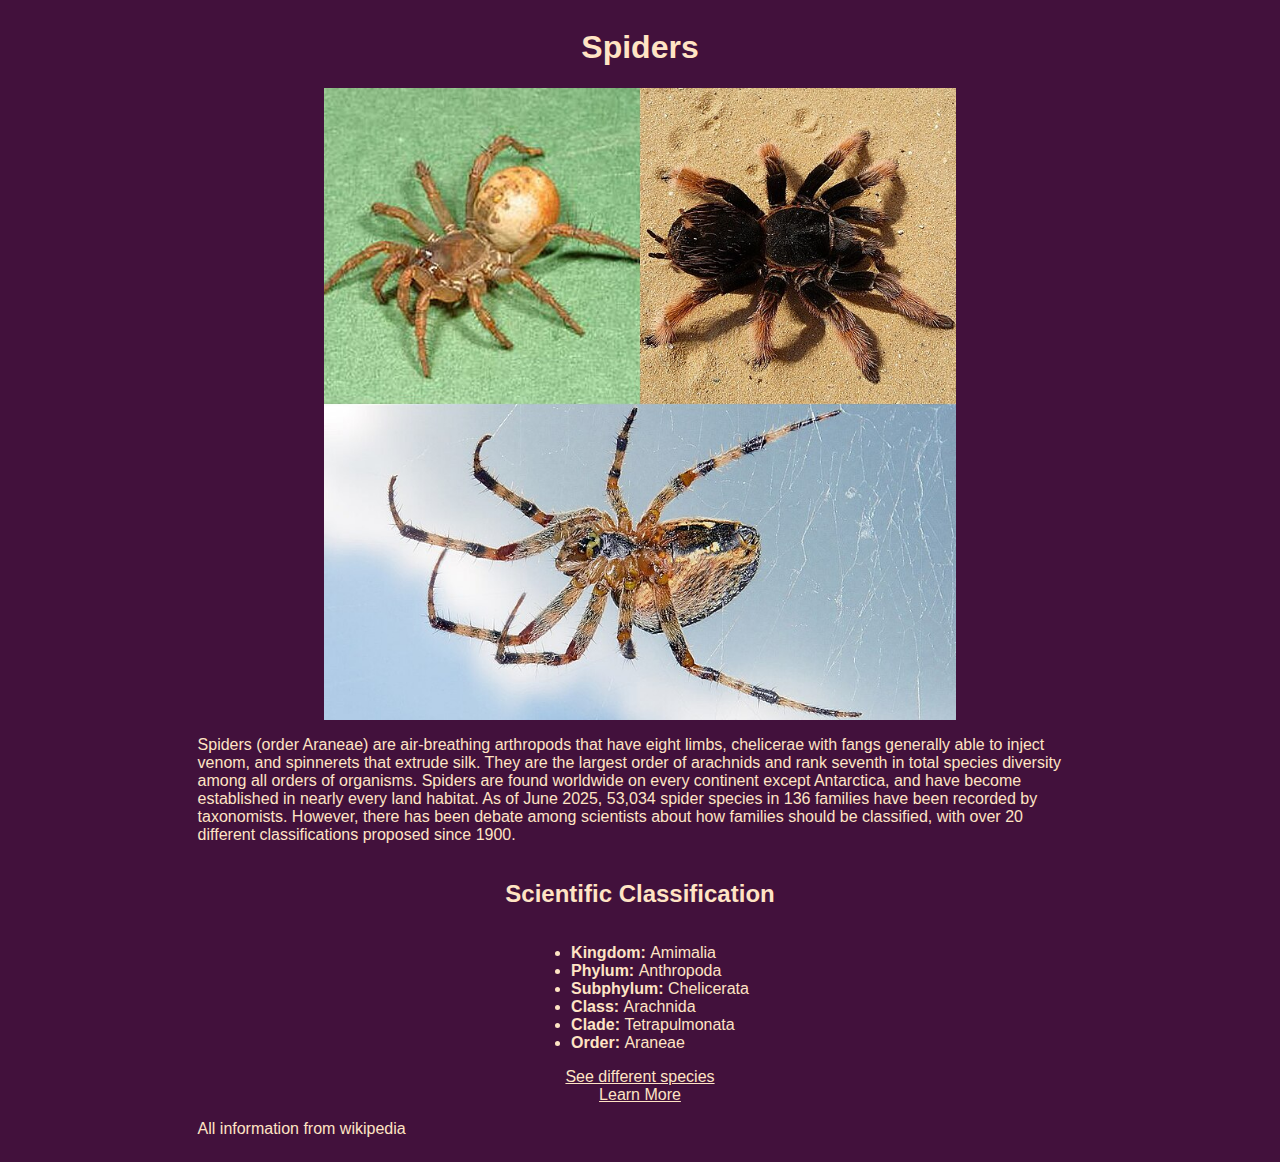
<file: index.html>
<!DOCTYPE html>
<html lang="en">
<head>
    <meta charset="UTF-8">
    <meta http-equiv="X-UA-Compatible" content="IE=edge">
    <meta name="viewport" content="width=device-width, initial-scale=1.0">
    <title>Spiders</title>
    <link rel="stylesheet" href="css/styles.css">
</head>
<body>

    <div class="container">
         <h1>Spiders</h1>
         <img src="./images/Spiders.jpg">
         <p>
            Spiders (order Araneae) are air-breathing arthropods that have eight limbs, chelicerae with fangs generally 
            able to inject venom, and spinnerets that extrude silk. They are the largest order of arachnids and 
            rank seventh in total species diversity among all orders of organisms. Spiders are found worldwide on 
            every continent except Antarctica, and have become established in nearly every land habitat. As of June 2025, 
            53,034 spider species in 136 families have been recorded by taxonomists. However, there has been debate among 
            scientists about how families should be classified, with over 20 different classifications proposed since 1900.
         </p>

        <h2>Scientific Classification</h2>
        <ul>
            <li><strong>Kingdom: </strong> Amimalia</li>
            <li><strong>Phylum: </strong> Anthropoda</li>
            <li><strong>Subphylum: </strong> Chelicerata</li>
            <li><strong>Class: </strong> Arachnida</li>
            <li><strong>Clade: </strong> Tetrapulmonata</li>
            <li><strong>Order: </strong> Araneae</li>
        </ul>
        
        <a href="./species.html">See different species</a>
        <a href="https://en.wikipedia.org/wiki/Spider">Learn More</a>

        <p>All information from wikipedia</p>
    </div>



</body>
</html>
</file>
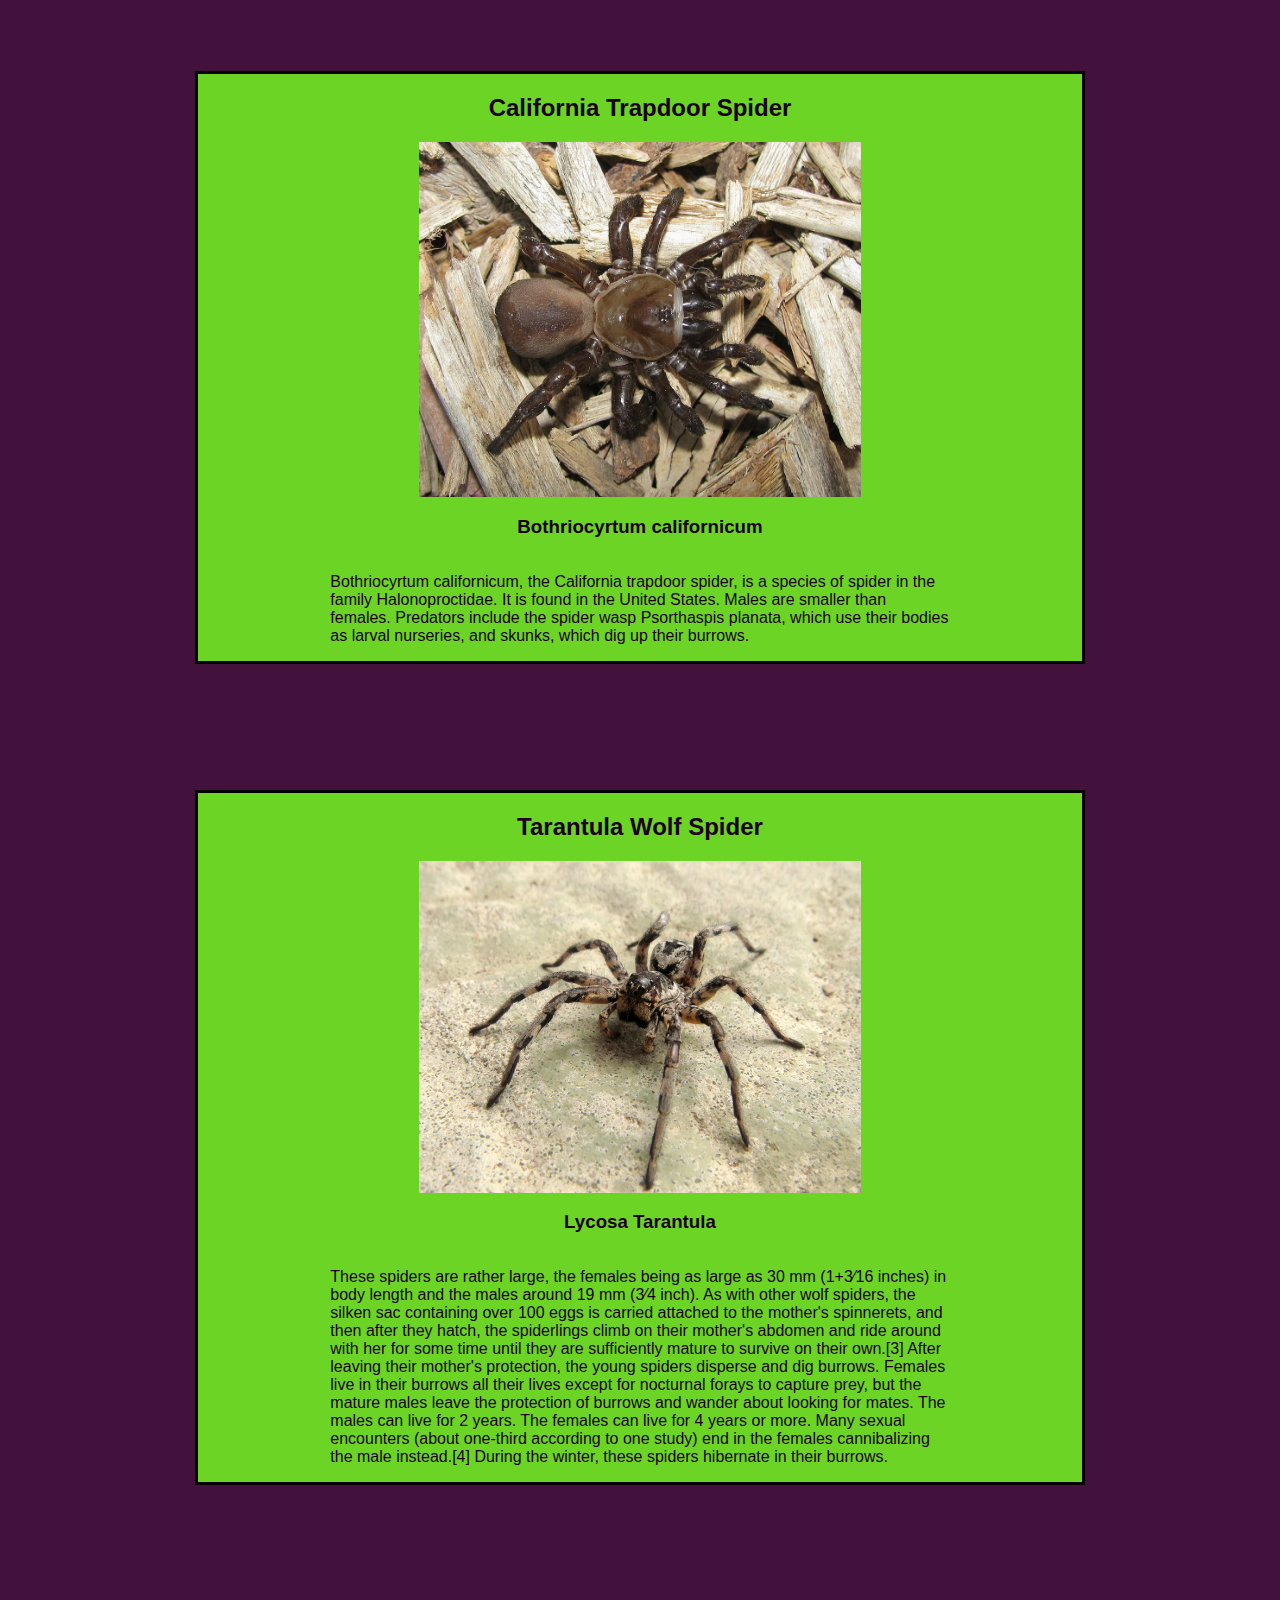
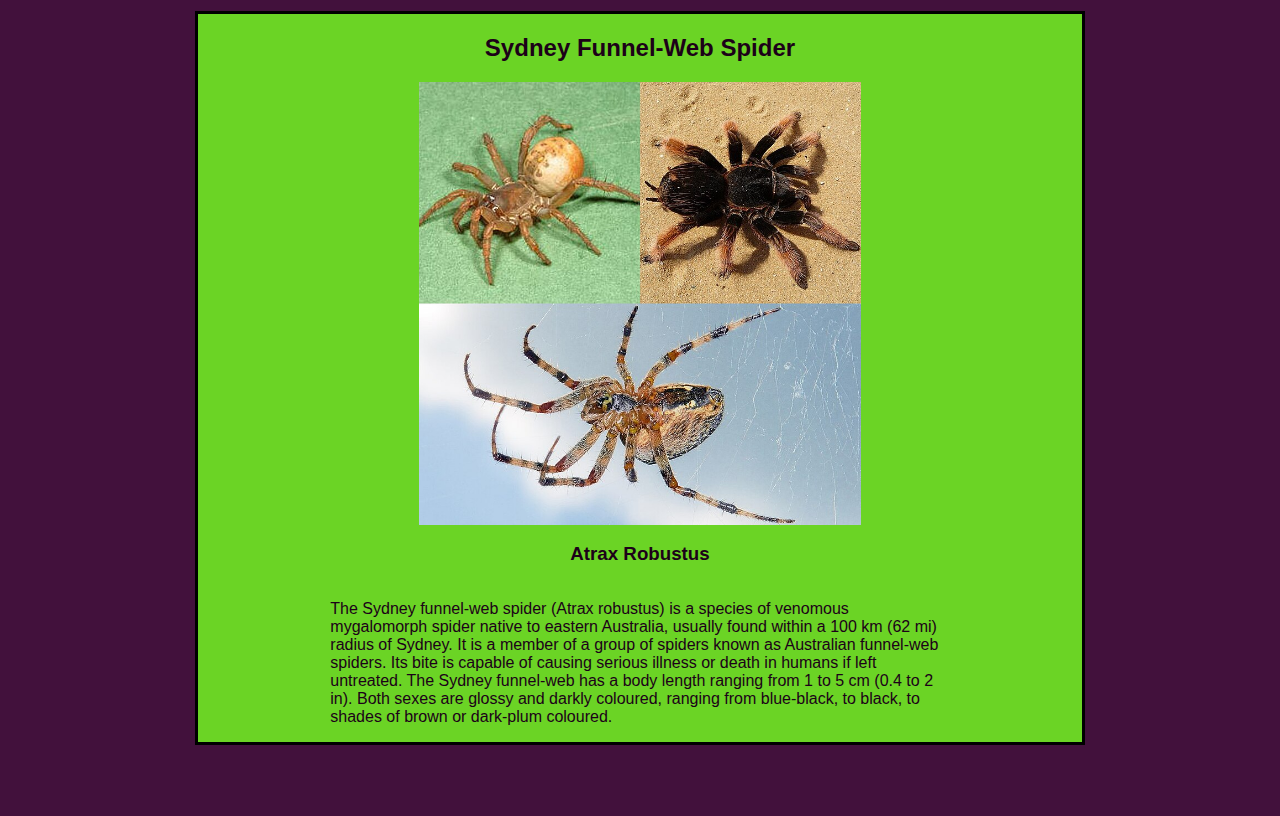
<file: species.html>
<!DOCTYPE html>
<html lang="en">
<head>
    <meta charset="UTF-8">
    <meta http-equiv="X-UA-Compatible" content="IE=edge">
    <meta name="viewport" content="width=device-width, initial-scale=1.0">
    <title>Species</title>
    <link rel="stylesheet" href="css/styles.css">
</head>
<body>

    <div class="container">
        <div class="card">
            <h2>California Trapdoor Spider</h2>
            <img src="./images/TrapDoorSpiderDorsal.jpg">
            <h3>Bothriocyrtum californicum</h3>
            <p>
                Bothriocyrtum californicum, the California trapdoor spider, is a species of spider in the 
                family Halonoproctidae. It is found in the United States. Males are smaller than females. 
                Predators include the spider wasp Psorthaspis planata, which use their bodies as larval nurseries, 
                and skunks, which dig up their burrows. 
            </p>
        </div>

        <div class="card">
            <h2>Tarantula Wolf Spider</h2>
            <img src="./images/LycosaTarantula.jpg">
            <h3>Lycosa Tarantula</h3>
            <p>
                These spiders are rather large, the females being as large as 30 mm (1+3⁄16 inches) in body length
                 and the males around 19 mm (3⁄4 inch). As with other wolf spiders, the silken sac containing over 
                 100 eggs is carried attached to the mother's spinnerets, and then after they hatch, the spiderlings 
                 climb on their mother's abdomen and ride around with her for some time until they are sufficiently 
                 mature to survive on their own.[3] After leaving their mother's protection, the young spiders disperse 
                 and dig burrows. Females live in their burrows all their lives except for nocturnal forays to capture prey, 
                 but the mature males leave the protection of burrows and wander about looking for mates. The males can live 
                 for 2 years. The females can live for 4 years or more. Many sexual encounters (about one-third according to 
                 one study) end in the females cannibalizing the male instead.[4] During the winter, these spiders hibernate 
                 in their burrows.
            </p>
        </div>

        <div class="card">
            <h2>Sydney Funnel-Web Spider</h2>
            <img src="./images/Spiders.jpg">
            <h3>Atrax Robustus</h3>
            <p>
                The Sydney funnel-web spider (Atrax robustus) is a species of venomous mygalomorph spider native to eastern 
                Australia, usually found within a 100 km (62 mi) radius of Sydney. It is a member of a group of spiders known 
                as Australian funnel-web spiders. Its bite is capable of causing serious illness or death in humans if left 
                untreated. The Sydney funnel-web has a body length ranging from 1 to 5 cm (0.4 to 2 in). Both sexes are glossy
                 and darkly coloured, ranging from blue-black, to black, to shades of brown or dark-plum coloured. 
            </p>
        </div>
    </div>

</body>
</html>
</file>
<file: css/styles.css>
body{
    background-color: #42113c;
    font-family: Verdana, Geneva, Tahoma, sans-serif;
    color: bisque;
}

a{
    color: bisque;
}

.container{
    align-items: center;
    display: flex;
    margin: auto;
    flex-direction: column;  
}

.container p{
    width: 70%;
}

.container img{
    width: 50%;
}

.card{
    background-color: #6bd425;
    color: #1c0118;
    border: 0.2em solid black;
    width: 70%;
    align-items: center;
    display: flex;
    flex-direction: column; 
    margin: 5%;
}

@media screen and (max-width: 800px){
    .container{
        width: 80%;
    }

    .card{
        padding: 5%;
    }
}
</file>
